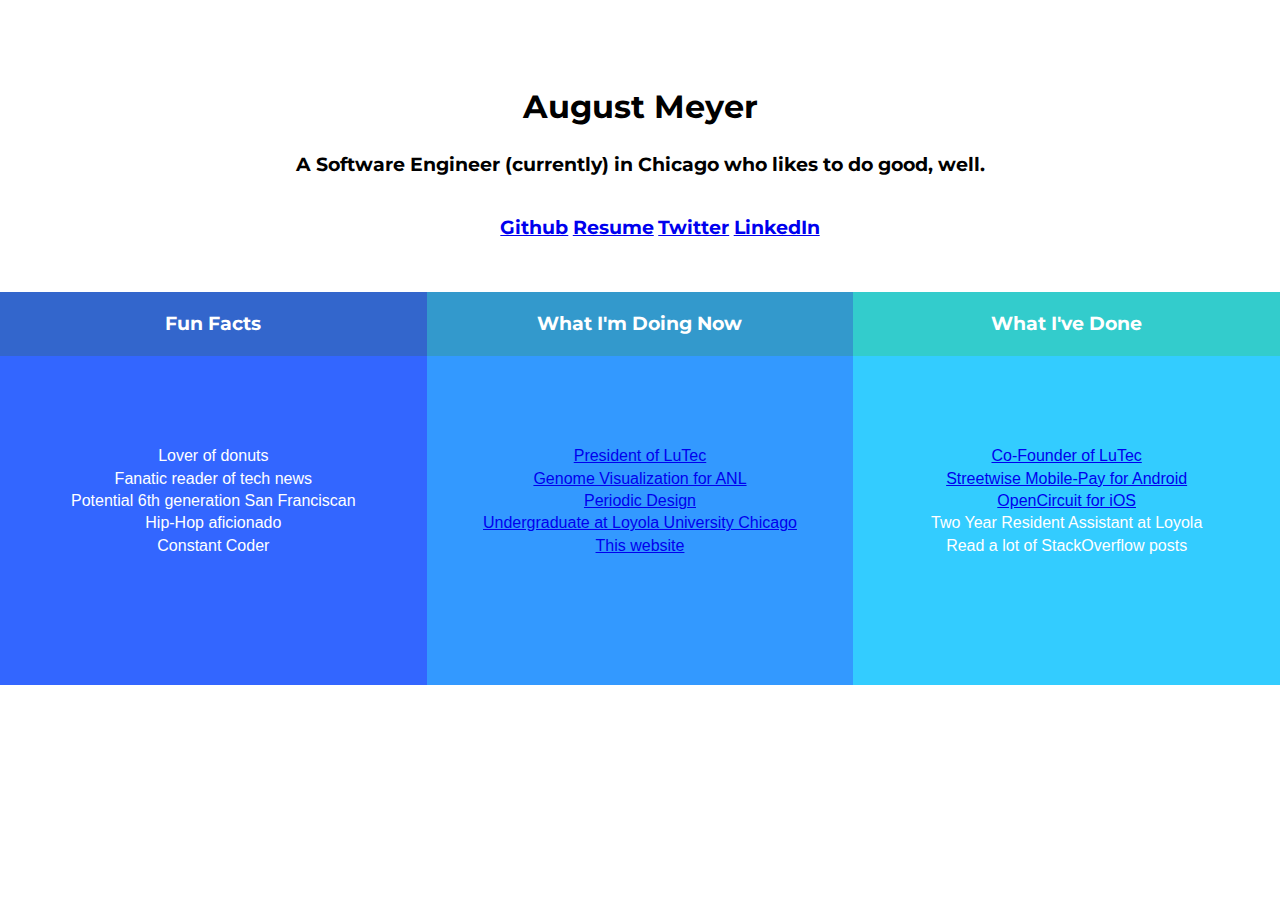
<file: index.html>
<!doctype html>
<!--[if lt IE 7]>      <html class="no-js lt-ie9 lt-ie8 lt-ie7" lang=""> <![endif]-->
<!--[if IE 7]>         <html class="no-js lt-ie9 lt-ie8" lang=""> <![endif]-->
<!--[if IE 8]>         <html class="no-js lt-ie9" lang=""> <![endif]-->
<!--[if gt IE 8]><!--> <html class="no-js" lang=""> <!--<![endif]-->
    <head>
        <meta charset="utf-8">
        <meta http-equiv="X-UA-Compatible" content="IE=edge,chrome=1">
        <title></title>
        <meta name="description" content="August Meyer">
        <meta name="viewport" content="width=device-width, initial-scale=1">
        <link rel="apple-touch-icon" href="apple-touch-icon.png">

        <link rel="stylesheet" href="css/normalize.min.css">
        <link rel="stylesheet" href="css/main.css">

        <link href='https://fonts.googleapis.com/css?family=Montserrat' rel='stylesheet' type='text/css'>

        <script src="js/vendor/modernizr-2.8.3.min.js"></script>
        <title>August Meyer</title>
    </head>
    <body>
        <!--[if lt IE 8]>
            <p class="browser\upgrade">You are using an <strong>outdated</strong> browser. Please <a href="http://browsehappy.com/">upgrade your browser</a> to improve your experience.</p>
        <![endif]-->

        <div class="jumbotron">

            <h1>August Meyer</h1>

            <h3>A Software Engineer (currently) in Chicago who likes to do good, well.</h3>

            <div class="links">

                <ul>

                   <li> <h3><a href="https://github.com/august-of-wind">Github</a></h3></li>

            

                

                   <li> <h3><a href="Resume.pdf">Resume</a></h3> </li>

            

                

                   <li> <h3><a href="https://twitter.com/august_of_wind">Twitter</a></h3></li>

            

                

                   <li> <h3><a href="https://www.linkedin.com/in/augustmeyer">LinkedIn</a></h3></li>

                </ul>
        
            </div>

        </div>

        <div class="funFactsHeaders">

            <div class="ffHeader1">

                <h3>Fun Facts</h3>

            </div>

            <div class="ffHeader2">

                <h3>What I'm Doing Now</h3>

            </div>

            <div class="ffHeader3">

                <h3>What I've Done</h3>

            </div>

        </div>

        <div class="aboutMe">

            <div class="funFacts1">
                <br></br>
                <br></br>
                <li>Lover of donuts</li>
                <li>Fanatic reader of tech news</li>
                <li>Potential 6th generation San Franciscan</li>
                <li>Hip-Hop aficionado</li>
                <li>Constant Coder</li>

            </div>

            <div class="funFacts2">
                    <br></br>
                    <br></br>
                    <li><a href="http://www.lutec.org/">President of LuTec</a></li>
                    <li><a href="http://www.augustmeyer.io/GenomeVisualization/">Genome Visualization for ANL</a></li>
                    <li><a href="http://periodic-design.github.io/">Periodic Design</a></li>
                    <li><a href="http://luc.edu/cs/">Undergraduate at Loyola University Chicago</a></li>
                    <li><a href="http://www.augustmeyer.io/">This website</a></li>

            </div>

            <div class="funFacts3">
                    <br></br>
                    <br></br>
                    <li><a href="http://www.lutec.org/">Co-Founder of LuTec</a></li>
                    <li><a href="https://play.google.com/store/apps/details?id=com.lutec.august.streetwiseandroidapp&hl=en">Streetwise Mobile-Pay for Android</a></li>
                    <li><a href="https://github.com/jnosullivan/OpenCircuit">OpenCircuit for iOS</a></li>
                    <li>Two Year Resident Assistant at Loyola</li>
                    <li>Read a lot of StackOverflow posts</li>

            </div>

        </div>



        <script src="//ajax.googleapis.com/ajax/libs/jquery/1.11.2/jquery.min.js"></script>
        <script>window.jQuery || document.write('<script src="js/vendor/jquery-1.11.2.min.js"><\/script>')</script>

        <script src="js/plugins.js"></script>
        <script src="js/main.js"></script>

        <!-- Google Analytics: change UA-XXXXX-X to be your site's ID. -->
        <script>
            (function(b,o,i,l,e,r){b.GoogleAnalyticsObject=l;b[l]||(b[l]=
            function(){(b[l].q=b[l].q||[]).push(arguments)});b[l].l=+new Date;
            e=o.createElement(i);r=o.getElementsByTagName(i)[0];
            e.src='//www.google-analytics.com/analytics.js';
            r.parentNode.insertBefore(e,r)}(window,document,'script','ga'));
            ga('create','UA-XXXXX-X','auto');ga('send','pageview');
        </script>
    </body>
</html>
</file>
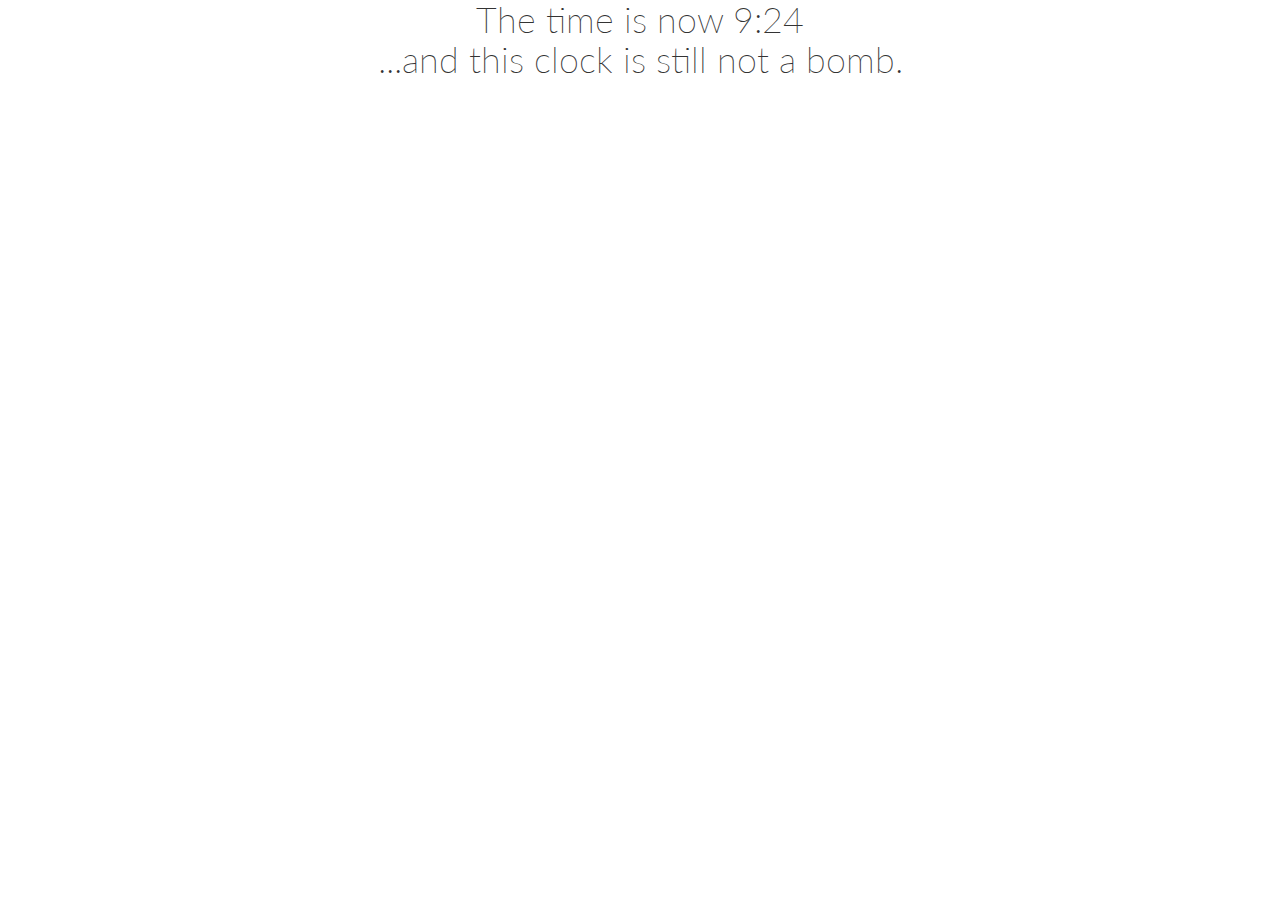
<file: Ahmed/index.html>
<!DOCTYPE html>
<html>
  <head>
    <title>Analog Color Clock</title>
    <meta http-equiv="Content-Type" content="text/html; charset=UTF-8">
    <!-- Load scripts here -->
    <script type="text/javascript" src="libs/bower_components/jquery/dist/jquery.min.js"></script>
    <script type="text/javascript" src="scripts/main.js"></script>
    <script type="text/javascript" src="scripts/time.js"></script>
    <!-- Load stylesheets, fonts and favicon here -->
    <link rel="stylesheet" type="text/css" href="libs/bower_components/bootstrap/dist/css/bootstrap.min.css">
    <link rel="stylesheet" type="text/css" href="styles/main.css">
    <link rel="icon" href="media/favicon.ico" type="image/x-icon">
    <link href='http://fonts.googleapis.com/css?family=Lato:100,300,400,700,900,400italic' rel='stylesheet' type='text/css'>
  </head>
  <body>
    <div class="clock-circle">
      <div class="clock-face">
       <div id="hour" class="clock-hour"></div>
       <div id="minute" class="clock-minute"></div>
       <div id="second" class="clock-second"></div>
      </div>
    </div>
    <div id ="ahmed" class="ahmed">
    <h1 id="ahmedH1" class="ahmedH1">
    </h1>
    <h1>...and this clock is still not a bomb.</h1>
    </div>

  </body>
</html>
</file>
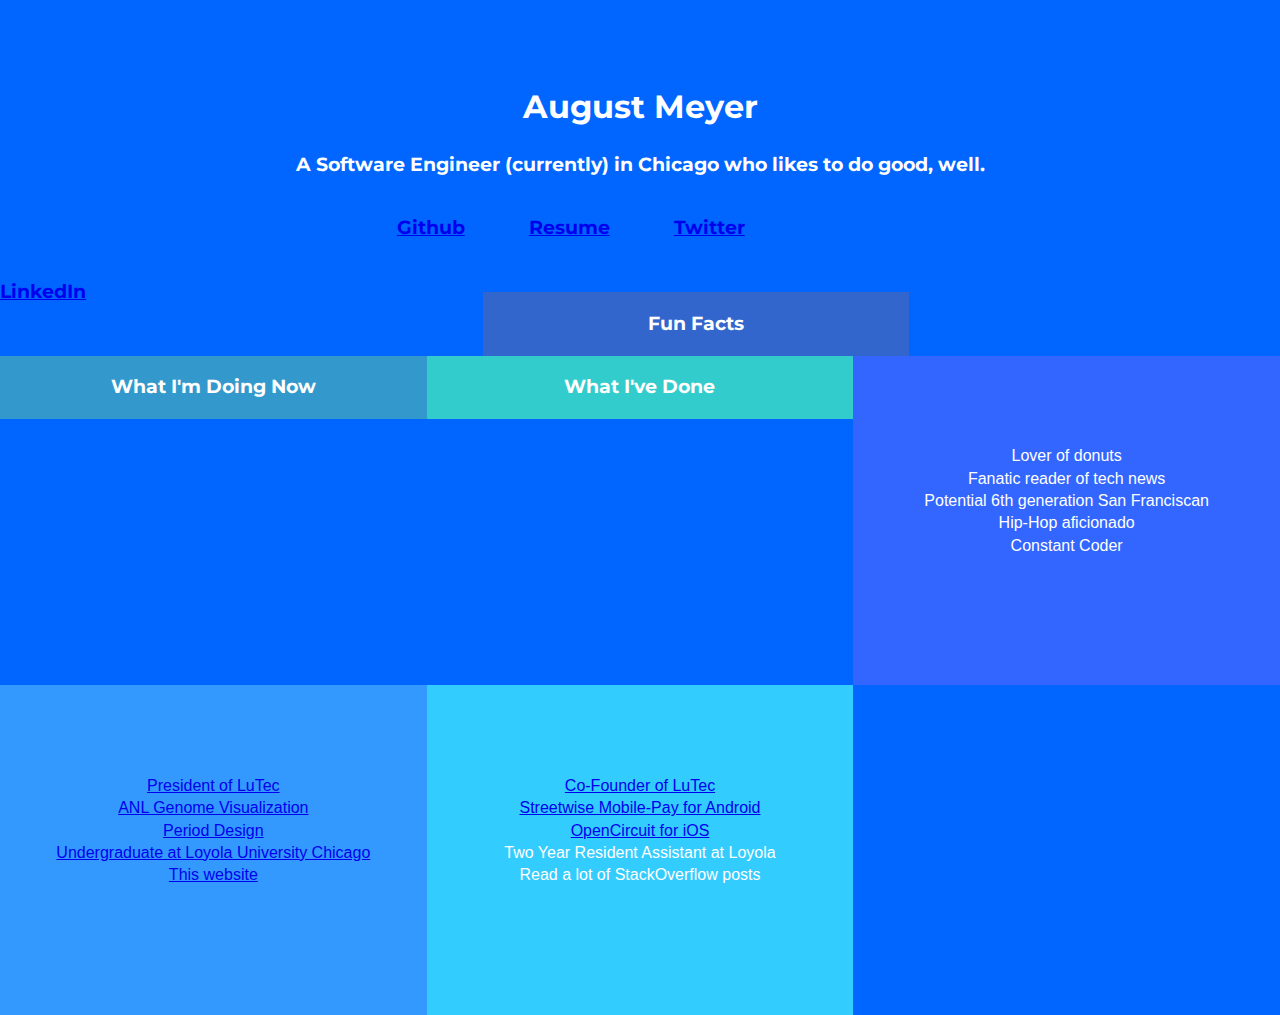
<file: V1.0/index.html>
<!doctype html>
<!--[if lt IE 7]>      <html class="no-js lt-ie9 lt-ie8 lt-ie7" lang=""> <![endif]-->
<!--[if IE 7]>         <html class="no-js lt-ie9 lt-ie8" lang=""> <![endif]-->
<!--[if IE 8]>         <html class="no-js lt-ie9" lang=""> <![endif]-->
<!--[if gt IE 8]><!--> <html class="no-js" lang=""> <!--<![endif]-->
    <head>
        <meta charset="utf-8">
        <meta http-equiv="X-UA-Compatible" content="IE=edge,chrome=1">
        <title></title>
        <meta name="description" content="August Meyer">
        <meta name="viewport" content="width=device-width, initial-scale=1">
        <link rel="apple-touch-icon" href="apple-touch-icon.png">

        <link rel="stylesheet" href="css/normalize.min.css">
        <link rel="stylesheet" href="css/main.css">

        <link href='https://fonts.googleapis.com/css?family=Montserrat' rel='stylesheet' type='text/css'>

        <script src="js/vendor/modernizr-2.8.3.min.js"></script>
        <title>August Meyer</title>
    </head>
    <body>
        <!--[if lt IE 8]>
            <p class="browser\upgrade">You are using an <strong>outdated</strong> browser. Please <a href="http://browsehappy.com/">upgrade your browser</a> to improve your experience.</p>
        <![endif]-->

        <div class="jumbotron">

            <h1>August Meyer</h1>

            <h3>A Software Engineer (currently) in Chicago who likes to do good, well.</h3>

            <div class="links">

                <div class="link1">

                    <h3><a href="https://github.com/august-of-wind">Github</a></h3>

                </div>

                <div class="link2">

                    <h3><a href="SoftwareEngineeringResume.pdf">Resume</a></h3> 

                </div>

                <div class="link3">

                    <h3><a href="https://twitter.com/august_of_wind">Twitter</a></h3>

                </div>

                <div class="link4">

                    <h3><a href="https://www.linkedin.com/in/augustmeyer">LinkedIn</a></h3>

                </div>
        
            </div>

        </div>

        <div class="funFactsHeaders">

            <div class="ffHeader1">

                <h3>Fun Facts</h3>

            </div>

            <div class="ffHeader2">

                <h3>What I'm Doing Now</h3>

            </div>

            <div class="ffHeader3">

                <h3>What I've Done</h3>

            </div>

        </div>

        <div class="aboutMe">

            <div class="funFacts1">
                <br></br>
                <br></br>
                <li>Lover of donuts</li>
                <li>Fanatic reader of tech news</li>
                <li>Potential 6th generation San Franciscan</li>
                <li>Hip-Hop aficionado</li>
                <li>Constant Coder</li>

            </div>

            <div class="funFacts2">
                    <br></br>
                    <br></br>
                    <li><a href="http://www.lutec.org/">President of LuTec</a></li>
                    <li><a href="http://www.augustmeyer.io/GenomeVisualization/">ANL Genome Visualization</a></li>
                    <li><a href="http://periodic-design.github.io/">Period Design</a></li>
                    <li><a href="http://luc.edu/cs/">Undergraduate at Loyola University Chicago</a></li>
                    <li><a href="http://www.augustmeyer.io/">This website</a></li>

            </div>

            <div class="funFacts3">
                    <br></br>
                    <br></br>
                    <li><a href="http://www.lutec.org/">Co-Founder of LuTec</a></li>
                    <li><a href="https://play.google.com/store/apps/details?id=com.lutec.august.streetwiseandroidapp&hl=en">Streetwise Mobile-Pay for Android</a></li>
                    <li><a href="https://github.com/jnosullivan/OpenCircuit">OpenCircuit for iOS</a></li>
                    <li>Two Year Resident Assistant at Loyola</li>
                    <li>Read a lot of StackOverflow posts</li>

            </div>

        </div>



        <script src="//ajax.googleapis.com/ajax/libs/jquery/1.11.2/jquery.min.js"></script>
        <script>window.jQuery || document.write('<script src="js/vendor/jquery-1.11.2.min.js"><\/script>')</script>

        <script src="js/plugins.js"></script>
        <script src="js/main.js"></script>

        <!-- Google Analytics: change UA-XXXXX-X to be your site's ID. -->
        <script>
            (function(b,o,i,l,e,r){b.GoogleAnalyticsObject=l;b[l]||(b[l]=
            function(){(b[l].q=b[l].q||[]).push(arguments)});b[l].l=+new Date;
            e=o.createElement(i);r=o.getElementsByTagName(i)[0];
            e.src='//www.google-analytics.com/analytics.js';
            r.parentNode.insertBefore(e,r)}(window,document,'script','ga'));
            ga('create','UA-XXXXX-X','auto');ga('send','pageview');
        </script>
    </body>
</html>
</file>
<file: css/main.css>
/*! HTML5 Boilerplate v5.0 | MIT License | http://h5bp.com/ */

html {
    color: #222;
    font-size: 1em;
    line-height: 1.4;
}

::-moz-selection {
    background: #b3d4fc;
    text-shadow: none;
}

::selection {
    background: #b3d4fc;
    text-shadow: none;
}

hr {
    display: block;
    height: 1px;
    border: 0;
    border-top: 1px solid #ccc;
    margin: 1em 0;
    padding: 0;
}

audio,
canvas,
iframe,
img,
svg,
video {
    vertical-align: middle;
}

fieldset {
    border: 0;
    margin: 0;
    padding: 0;
}

textarea {
    resize: vertical;
}

.browserupgrade {
    margin: 0.2em 0;
    background: #ccc;
    color: #000;
    padding: 0.2em 0;
}


/* ==========================================================================
   Author's custom styles
   ========================================================================== */

body {
    color: white;
}


h1 {
    text-align: center;
    font-family: 'Montserrat', sans-serif;
}

h3 {
    font-family: 'Montserrat', sans-serif; 
}

a {

}

li {
    list-style-type: none;
}

.links {
    color: black;
    padding-bottom: 0px;

}

.links ul li{
    padding: 0px;
    margin: 0px;
    display: inline-block;
    list-style-type: none;
}

ul{
    padding: none;
}

.jumbotron {
    padding-top: 5%;
    padding-bottom: 10%; 
    text-align: center;
    height: 100px;
    color: black;
}


.aboutMe {
    text-align: center;
}

.ffHeader1 {
    float: left;
    width: 100px;
    width: -moz-calc(100%/3);
    width: -webkit-calc(100%/3);
    width: -o-calc(100%/3);
    width: calc(100%/3);
    border-top-width: 10%;
    background-color: #3366CC;
    text-align: center;
}

.ffHeader2 {
    float: left;
    width: 100px;
    width: -moz-calc(100%/3);
    width: -webkit-calc(100%/3);
    width: -o-calc(100%/3);
    width: calc(100%/3);
    border-top-width: 10%;
    background-color: #3399CC;
    text-align: center;
}

.ffHeader3 {
    float: left;
    width: 100px;
    width: -moz-calc(100%/3);
    width: -webkit-calc(100%/3);
    width: -o-calc(100%/3);
    width: calc(100%/3);
    border-top-width: 10%;
    background-color: #33CCCC;
    text-align: center;
}

.funFacts1 {
    float: left; 
    width: -moz-calc(100%/3);
    width: -webkit-calc(100%/3);
    width: -o-calc(100%/3);
    width: calc(100%/3);
    padding-bottom: 10%;
    background-color: #3366FF;
    display: inline-block;
    vertical-align: middle;
    text-align: center;
}

.funFacts2 {
    float: left; 
    width: -moz-calc(100%/3);
    width: -webkit-calc(100%/3);
    width: -o-calc(100%/3);
    width: calc(100%/3);
    padding-bottom: 10%;
    background-color: #3399FF;
    text-align: center;
}

.funFacts3 {
    float: left; 
    width: -moz-calc(100%/3);
    width: -webkit-calc(100%/3);
    width: -o-calc(100%/3);
    width: calc(100%/3);
    padding-bottom: 10%;
    background-color: #33CCFF;
    text-align: center;
}










/* ==========================================================================
   Media Queries
   ========================================================================== */

@media only screen and (min-width: 35em) {

}

@media print,
       (-o-min-device-pixel-ratio: 5/4),
       (-webkit-min-device-pixel-ratio: 1.25),
       (min-resolution: 120dpi) {

}

/* ==========================================================================
   Helper classes
   ========================================================================== */

.hidden {
    display: none !important;
    visibility: hidden;
}

.visuallyhidden {
    border: 0;
    clip: rect(0 0 0 0);
    height: 1px;
    margin: -1px;
    overflow: hidden;
    padding: 0;
    position: absolute;
    width: 1px;
}

.visuallyhidden.focusable:active,
.visuallyhidden.focusable:focus {
    clip: auto;
    height: auto;
    margin: 0;
    overflow: visible;
    position: static;
    width: auto;
}

.invisible {
    visibility: hidden;
}

.clearfix:before,
.clearfix:after {
    content: " ";
    display: table;
}

.clearfix:after {
    clear: both;
}

.clearfix {
    *zoom: 1;
}

/* ==========================================================================
   Print styles
   ========================================================================== */

@media print {
    *,
    *:before,
    *:after {
        background: transparent !important;
        color: #000 !important;
        box-shadow: none !important;
        text-shadow: none !important;
    }

    a,
    a:visited {
        text-decoration: underline;
    }

    a[href]:after {
        content: " (" attr(href) ")";
    }

    abbr[title]:after {
        content: " (" attr(title) ")";
    }

    a[href^="#"]:after,
    a[href^="javascript:"]:after {
        content: "";
    }

    pre,
    blockquote {
        border: 1px solid #999;
        page-break-inside: avoid;
    }

    thead {
        display: table-header-group;
    }

    tr,
    img {
        page-break-inside: avoid;
    }

    img {
        max-width: 100% !important;
    }

    p,
    h2,
    h3 {
        orphans: 3;
        widows: 3;
    }

    h2,
    h3 {
        page-break-after: avoid;
    }
}
</file>
<file: Ahmed/styles/main.css>
html, body {
  font-size: 100%;
  font-family: 'Lato', sans-serif;
}

h1{
  font-weight: 200;
  margin: 0px;
}

h2{
  font-weight: 200;
  margin: 0px;
}

h3{
  font-weight: 100;
  margin: 0px;
}

.clock-circle {
  width: 300px;
  height: 300px;
  margin: 0 auto;
  position: relative;
  /*border: 8px solid #fff;*/
  /*border-radius: 50%;*/
  /*background: #4527A0;*/
}
.clock-face {
  width: 100%;
  height: 100%;
}
.clock-hour{
  width:0;
  height:0;
  position:absolute;
  top:50%;
  left:50%;
  margin:-3px 0 -3px -25%;
  padding:3px 0 3px 25%;
  background:#fff;
  -webkit-transform-origin:100% 50%;
  -ms-transform-origin:100% 50%;
  transform-origin:100% 50%;
}
.clock-minute{
  width:0;
  height:0;
  position:absolute;
  top:50%;
  left:50%;
  margin:-40% -2px 0;
  padding:40% 2px 0;
  background:#fff;
  -webkit-transform-origin:50% 100%;
  -ms-transform-origin:50% 100%;
  transform-origin:50% 100%;
}
.clock-second{
  width:0;
  height:0;
  position:absolute;
  top:50%;
  left:50%;
  margin:-40% -1px 0 0;
  padding:40% 1px 0;
  background:#fff;
  -webkit-transform-origin:50% 100%;
  -ms-transform-origin:50% 100%;
  transform-origin:50% 100%;
}
.clock-face:after {
    position:absolute;
    top:50%;
    left:50%;
    width:12px;
    height:12px;
    margin:-6px 0 0 -6px;
    background:#fff;
    border-radius:6px;
    content:"";
    display:block;
}
.ahmed {
  text-align: center;
}
</file>
<file: V1.0/css/main.css>
/*! HTML5 Boilerplate v5.0 | MIT License | http://h5bp.com/ */

html {
    color: #222;
    font-size: 1em;
    line-height: 1.4;
}

::-moz-selection {
    background: #b3d4fc;
    text-shadow: none;
}

::selection {
    background: #b3d4fc;
    text-shadow: none;
}

hr {
    display: block;
    height: 1px;
    border: 0;
    border-top: 1px solid #ccc;
    margin: 1em 0;
    padding: 0;
}

audio,
canvas,
iframe,
img,
svg,
video {
    vertical-align: middle;
}

fieldset {
    border: 0;
    margin: 0;
    padding: 0;
}

textarea {
    resize: vertical;
}

.browserupgrade {
    margin: 0.2em 0;
    background: #ccc;
    color: #000;
    padding: 0.2em 0;
}


/* ==========================================================================
   Author's custom styles
   ========================================================================== */
body {
    background-color: ;
    color: white;
    background-color: #0066FF;
}


h1 {
    text-align: center;
    font-family: 'Montserrat', sans-serif;
}

h3 {
    font-family: 'Montserrat', sans-serif; 
}

a {

}

li {
    list-style-type: none;
}

.links {
    color: white;
    padding-bottom: 0px;
}

.link1 {
    float: left;
    padding-left: 31%;
    padding-right: 5%;
}

.link2 {
    float: left;
    padding-right: 5%;
}

.link3 {
    float: left;
    padding-right: 5%;
}

.link4 {
    float: left;
    padding-right: 31%;
}

.jumbotron {
    padding-top: 5%;
    padding-bottom: 10%; 
    background-color: #0066FF;
    text-align: center;
    height: 100px;
}


.aboutMe {
    text-align: center;
}

.ffHeader1 {
    float: left;
    width: 100px;
    width: -moz-calc(100%/3);
    width: -webkit-calc(100%/3);
    width: -o-calc(100%/3);
    width: calc(100%/3);
    border-top-width: 10%;
    background-color: #3366CC;
    text-align: center;
}

.ffHeader2 {
    float: left;
    width: 100px;
    width: -moz-calc(100%/3);
    width: -webkit-calc(100%/3);
    width: -o-calc(100%/3);
    width: calc(100%/3);
    border-top-width: 10%;
    background-color: #3399CC;
    text-align: center;
}

.ffHeader3 {
    float: left;
    width: 100px;
    width: -moz-calc(100%/3);
    width: -webkit-calc(100%/3);
    width: -o-calc(100%/3);
    width: calc(100%/3);
    border-top-width: 10%;
    background-color: #33CCCC;
    text-align: center;
}

.funFacts1 {
    float: left; 
    width: -moz-calc(100%/3);
    width: -webkit-calc(100%/3);
    width: -o-calc(100%/3);
    width: calc(100%/3);
    padding-bottom: 10%;
    background-color: #3366FF;
    display: inline-block;
    vertical-align: middle;
    text-align: center;
}

.funFacts2 {
    float: left; 
    width: -moz-calc(100%/3);
    width: -webkit-calc(100%/3);
    width: -o-calc(100%/3);
    width: calc(100%/3);
    padding-bottom: 10%;
    background-color: #3399FF;
    text-align: center;
}

.funFacts3 {
    float: left; 
    width: -moz-calc(100%/3);
    width: -webkit-calc(100%/3);
    width: -o-calc(100%/3);
    width: calc(100%/3);
    padding-bottom: 10%;
    background-color: #33CCFF;
    text-align: center;
}










/* ==========================================================================
   Media Queries
   ========================================================================== */

@media only screen and (min-width: 35em) {

}

@media print,
       (-o-min-device-pixel-ratio: 5/4),
       (-webkit-min-device-pixel-ratio: 1.25),
       (min-resolution: 120dpi) {

}

/* ==========================================================================
   Helper classes
   ========================================================================== */

.hidden {
    display: none !important;
    visibility: hidden;
}

.visuallyhidden {
    border: 0;
    clip: rect(0 0 0 0);
    height: 1px;
    margin: -1px;
    overflow: hidden;
    padding: 0;
    position: absolute;
    width: 1px;
}

.visuallyhidden.focusable:active,
.visuallyhidden.focusable:focus {
    clip: auto;
    height: auto;
    margin: 0;
    overflow: visible;
    position: static;
    width: auto;
}

.invisible {
    visibility: hidden;
}

.clearfix:before,
.clearfix:after {
    content: " ";
    display: table;
}

.clearfix:after {
    clear: both;
}

.clearfix {
    *zoom: 1;
}

/* ==========================================================================
   Print styles
   ========================================================================== */

@media print {
    *,
    *:before,
    *:after {
        background: transparent !important;
        color: #000 !important;
        box-shadow: none !important;
        text-shadow: none !important;
    }

    a,
    a:visited {
        text-decoration: underline;
    }

    a[href]:after {
        content: " (" attr(href) ")";
    }

    abbr[title]:after {
        content: " (" attr(title) ")";
    }

    a[href^="#"]:after,
    a[href^="javascript:"]:after {
        content: "";
    }

    pre,
    blockquote {
        border: 1px solid #999;
        page-break-inside: avoid;
    }

    thead {
        display: table-header-group;
    }

    tr,
    img {
        page-break-inside: avoid;
    }

    img {
        max-width: 100% !important;
    }

    p,
    h2,
    h3 {
        orphans: 3;
        widows: 3;
    }

    h2,
    h3 {
        page-break-after: avoid;
    }
}
</file>
